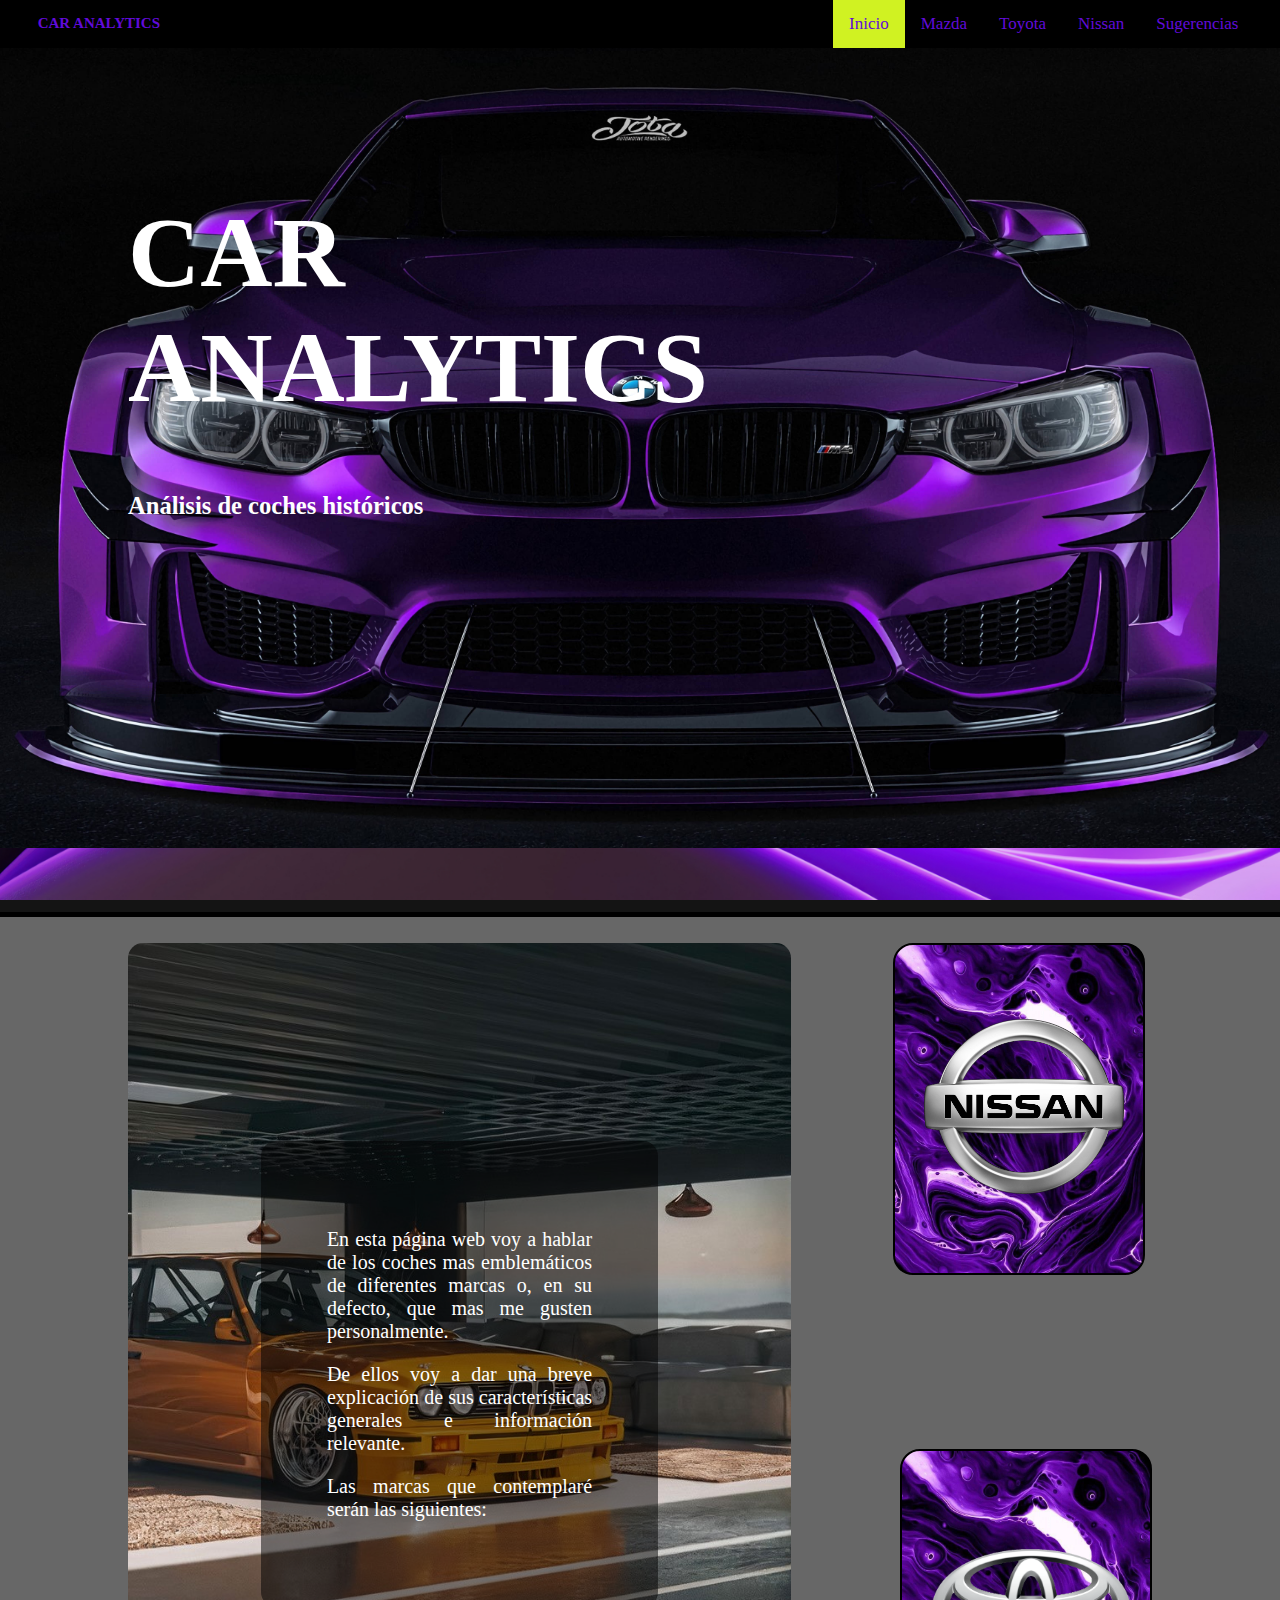
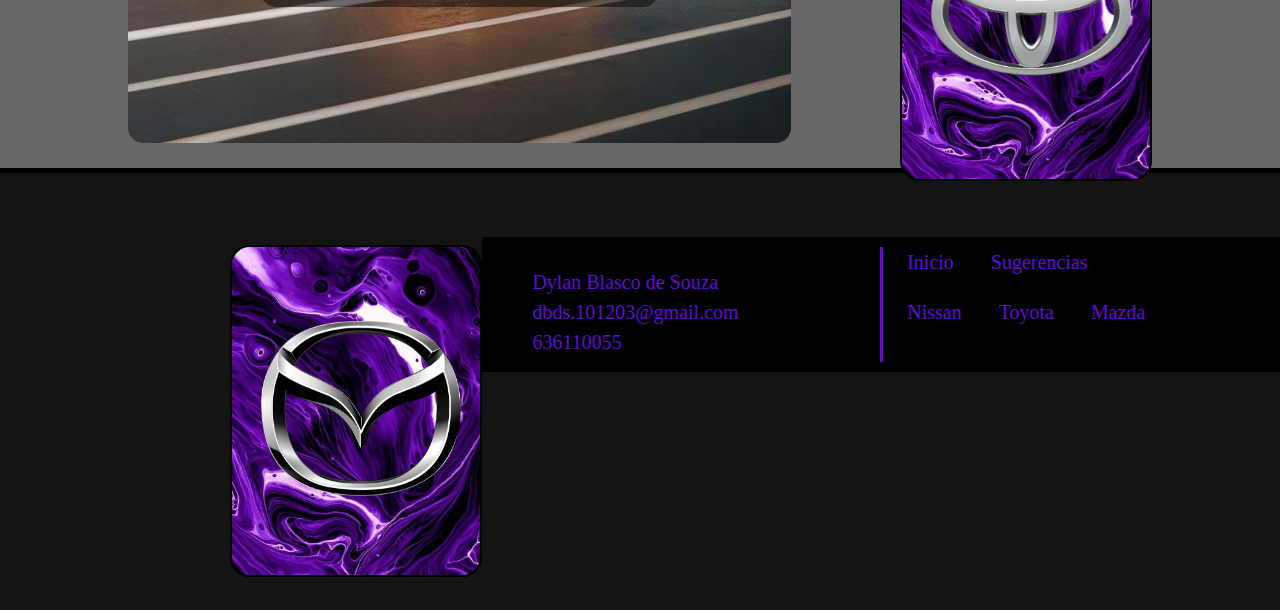
<file: index.html>
<!DOCTYPE html PUBLIC "-//W3C//DTD XHTML 1.0 Strict//EN" "http://www.w3.org/TR/xhtml1/DTD/xhtml1-strict.dtd">
<html xmlns="http://www.w3.org/1999/xhtml" lang="es" xml:lang="es">

<head>
    <link rel="stylesheet" href="CSS/estilos.css" />
    <meta http-equiv="Content-Type" content="text/html; charset=UTF-8" />
    <title>CarAnalytics</title>
</head>

<body>

    <div class="top-menu">
        <p>CAR ANALYTICS</p>
        <a href="sugerencias.html">Sugerencias</a>
        <a href="nissan.html">Nissan</a>
        <a href="toyota.html">Toyota</a>
        <a href="mazda.html">Mazda</a>
        <a class="actual" href="index.html">Inicio</a>
    </div>

    <div class="imagen-portada">
        <div class="texto-portada">
            <h1 style="font-size:100px">CAR <br /> ANALYTICS</h1>
            <h3>Análisis de coches históricos</h3>
        </div>
    </div>

    <div class="cuerpo" id="cuerpoIndex">

        <div id="fotoIndex1">
            <div class="cuerpo" id="cuerpoFoto1">
                <p>
                    En esta página web voy a hablar de los coches mas emblemáticos de diferentes marcas o, en su
                    defecto, que mas me gusten personalmente.
                </p>
                <p>
                    De ellos voy a dar una breve explicación de sus características generales e información relevante.
                </p>
                <p>
                    Las marcas que contemplaré serán las siguientes:
                </p>
            </div>
        </div>

        <div class="tarjeta">
            <div class="fotosLogo">
                <p><img src="imagenes/Nissan_logo.png" alt="" /></p>
            </div>
            <a href="nissan.html" class="boton-tarjeta">Ir al apartado</a>
        </div>
        <div class="tarjeta" style="float: right; margin-top: 17%;">
            <div class="fotosLogo">
                <p><img src="imagenes/toyota-logo.png" alt="" id="logoToyota" /></p>
            </div>
            <a href="toyota.html" class="boton-tarjeta">Ir al apartado</a>
        </div>
        <div class="tarjeta" style="margin-top: 10%;">
            <div class="fotosLogo">
                <p><img src="imagenes/Logo-Mazda.png" alt="" /></p>
            </div>
            <a href="mazda.html" class="boton-tarjeta">Ir al apartado</a>
        </div>

    </div>

    <div class="barra-inferior">
        <dl>
            <dd>Dylan Blasco de Souza</dd>
            <dd>dbds.101203@gmail.com</dd>
            <dd>636110055</dd>
        </dl>
        <p>
            <a class="actual" href="index.html">Inicio</a>
            <a href="sugerencias.html">Sugerencias</a>
        </p>
        <p>
            <a href="nissan.html">Nissan</a>
            <a href="toyota.html">Toyota</a>
            <a href="mazda.html">Mazda</a>
        </p>
    </div>

</body>

</html>
</file>
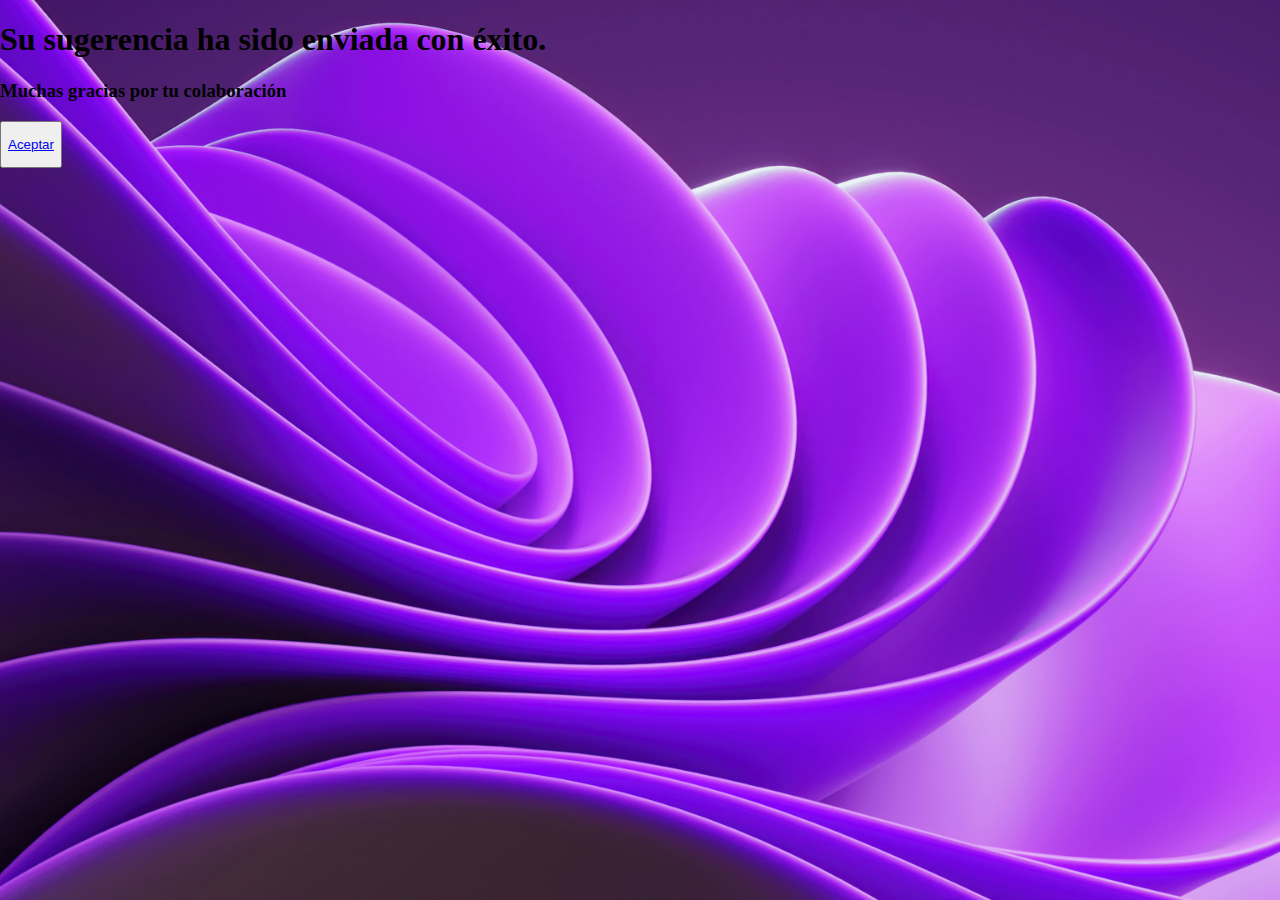
<file: agradecimiento.html>
<!DOCTYPE html PUBLIC "-//W3C//DTD XHTML 1.0 Strict//EN" "http://www.w3.org/TR/xhtml1/DTD/xhtml1-strict.dtd">
<html xmlns="http://www.w3.org/1999/xhtml" lang="es" xml:lang="es">

<head>
    <link rel="stylesheet" href="CSS/estilos.css" />
    <meta http-equiv="Content-Type" content="text/html; charset=UTF-8" />
    <title>Gracias!</title>
</head>

<body>

    <h1>Su sugerencia ha sido enviada con éxito.</h1>
    <h3>Muchas gracias por tu colaboración</h3>
    <p>
        <button><p><a href="index.html">Aceptar</a></p></button>
    </p>

</body>

</html>
</file>
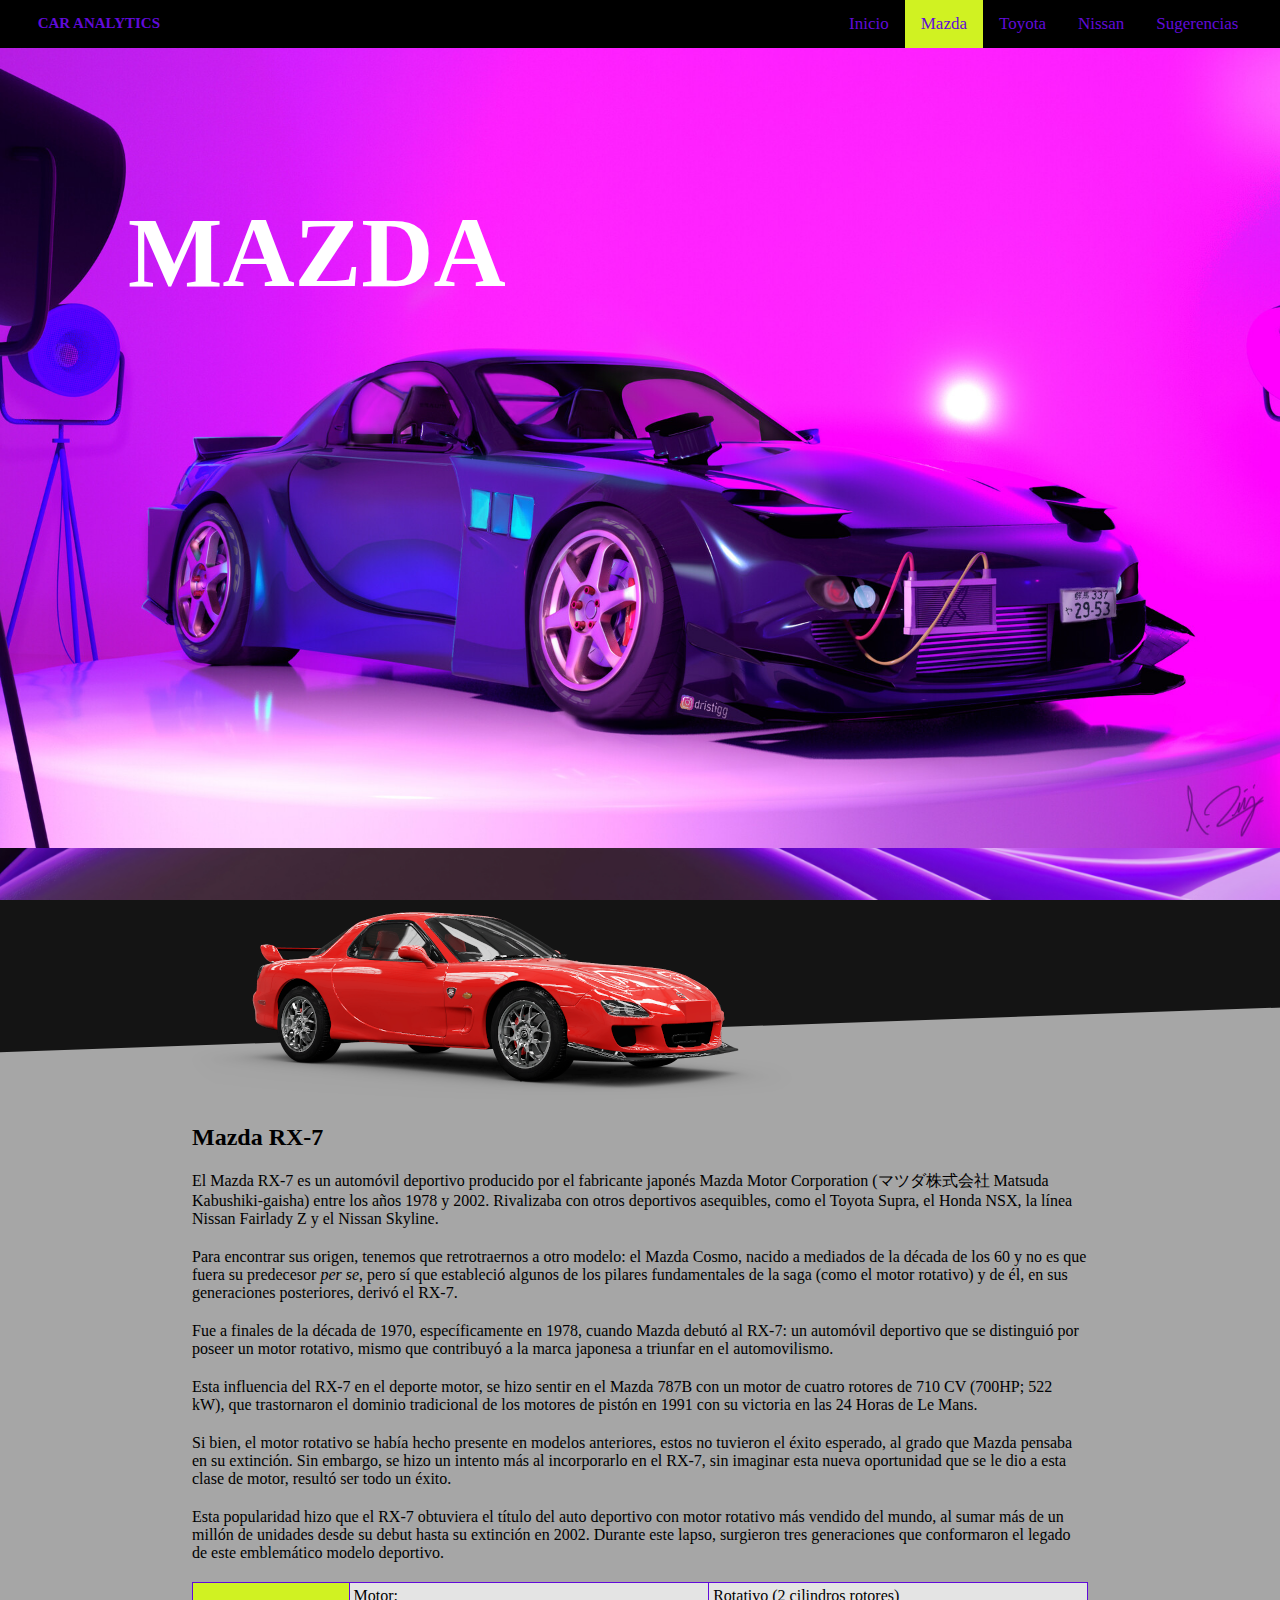
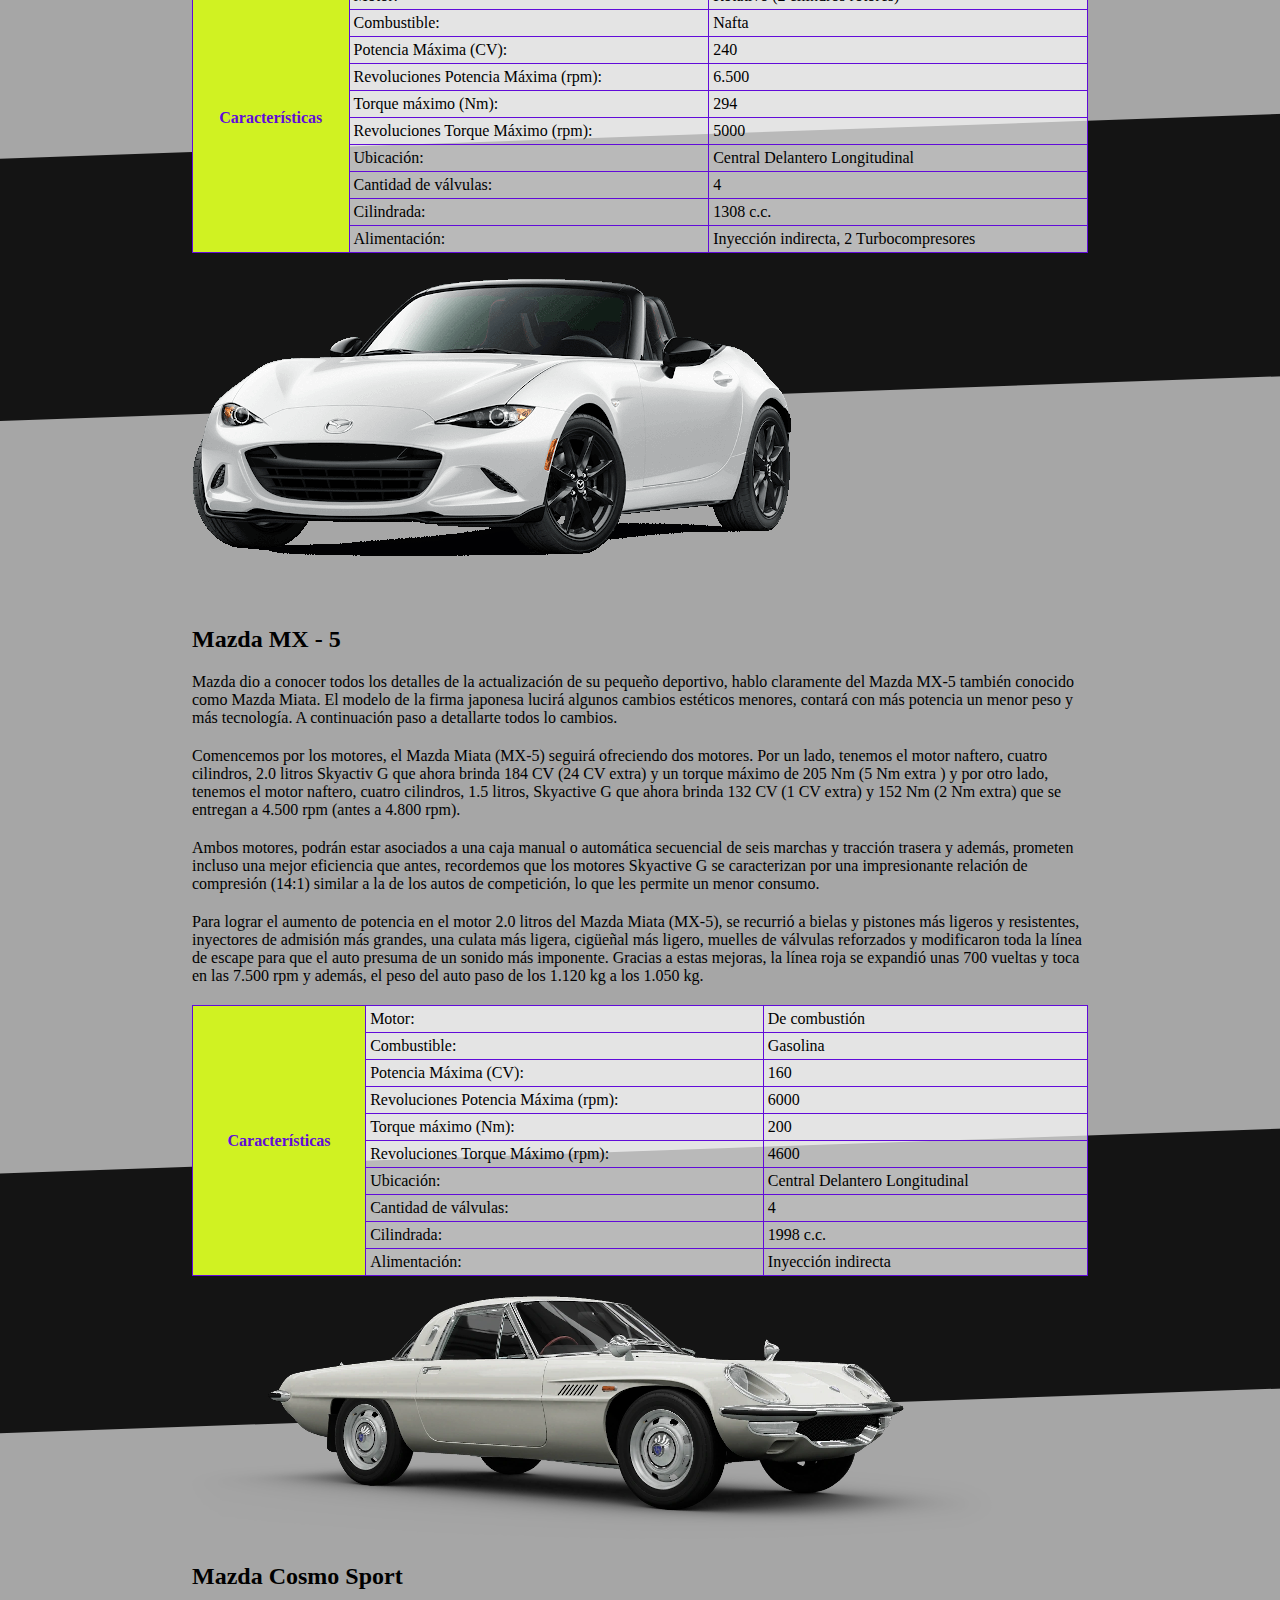
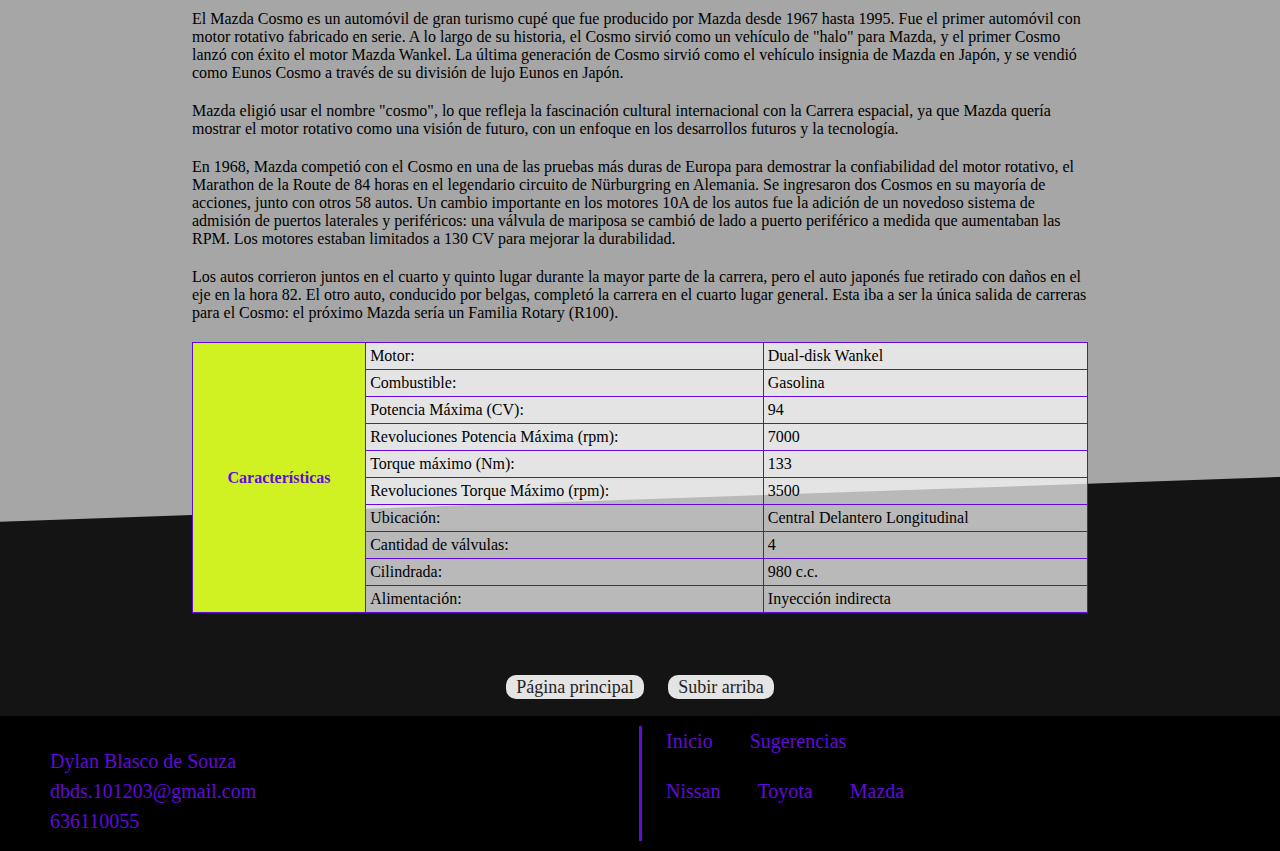
<file: mazda.html>
<!DOCTYPE html PUBLIC "-//W3C//DTD XHTML 1.0 Strict//EN" "http://www.w3.org/TR/xhtml1/DTD/xhtml1-strict.dtd">
<html xmlns="http://www.w3.org/1999/xhtml" lang="es" xml:lang="es">

<head>
    <link rel="stylesheet" href="CSS/estilos.css" />
    <meta http-equiv="Content-Type" content="text/html; charset=UTF-8" />
    <title>Mazda</title>
</head>

<body>
    <div class="top-menu">
        <p>CAR ANALYTICS</p>
        <a href="sugerencias.html">Sugerencias</a>
        <a href="nissan.html">Nissan</a>
        <a href="toyota.html">Toyota</a>
        <a class="actual" href="mazda.html" id="MAZDA">Mazda</a>
        <a href="index.html">Inicio</a>
    </div>

    <div class="imagen-portada" id="fondo-mazda" style="margin-bottom: 5%;">
        <div class="texto-portada">
            <h1 style="font-size: 100px">MAZDA</h1>
        </div>
    </div>

    <div class="coches">

        <p>
            <img src="imagenes/mazda/RX7.png" alt="" />
        </p>

        <h2 id="RX7">Mazda RX-7</h2>

        <p>
            El Mazda RX-7 es un automóvil deportivo producido por el fabricante japonés Mazda Motor Corporation
            (マツダ株式会社 Matsuda Kabushiki-gaisha) entre los años 1978 y 2002. Rivalizaba con otros deportivos
            asequibles, como el Toyota Supra, el Honda NSX, la línea Nissan Fairlady Z y el Nissan Skyline.
        </p>

        <p>
            Para encontrar sus origen, tenemos que retrotraernos a otro modelo: el Mazda Cosmo, nacido a mediados
            de la década de los 60 y no es que fuera su predecesor <i>per se</i>, pero sí que estableció algunos
            de los pilares fundamentales de la saga (como el motor rotativo) y de él, en sus generaciones
            posteriores, derivó el RX-7.
        </p>
        <p>
            Fue a finales de la década de 1970, específicamente en 1978, cuando Mazda debutó al RX-7: un automóvil
            deportivo que se distinguió por poseer un motor rotativo, mismo que contribuyó a la marca japonesa
            a triunfar en el automovilismo.
        </p>
        <p>
            Esta influencia del RX-7 en el deporte motor, se hizo sentir en el Mazda 787B con un motor de cuatro
            rotores de 710 CV (700HP; 522 kW), que trastornaron el dominio tradicional de los motores de pistón
            en 1991 con su victoria en las 24 Horas de Le Mans.
        </p>
        <p>
            Si bien, el motor rotativo se había hecho presente en modelos anteriores, estos no tuvieron el éxito
            esperado, al grado que Mazda pensaba en su extinción. Sin embargo, se hizo un intento más al
            incorporarlo
            en el RX-7, sin imaginar esta nueva oportunidad que se le dio a esta clase de motor, resultó ser todo
            un éxito.
        </p>
        <p>
            Esta popularidad hizo que el RX-7 obtuviera el título del auto deportivo con motor rotativo más vendido
            del mundo, al sumar más de un millón de unidades desde su debut hasta su extinción en 2002. Durante
            este lapso, surgieron tres generaciones que conformaron el legado de este emblemático modelo deportivo.
        </p>

        <table border="1" cellpadding="4">

            <tr>
                <th rowspan="10">Características</th>
                <td>Motor:</td>
                <td>Rotativo (2 cilindros rotores)</td>
            </tr>
            <tr>
                <td>Combustible:</td>
                <td>Nafta</td>
            </tr>
            <tr>
                <td>Potencia Máxima (CV):</td>
                <td>240</td>
            </tr>
            <tr>
                <td>Revoluciones Potencia Máxima (rpm):</td>
                <td>6.500</td>
            </tr>
            <tr>
                <td>Torque máximo (Nm):</td>
                <td>294</td>
            </tr>
            <tr>
                <td>Revoluciones Torque Máximo (rpm):</td>
                <td>5000</td>
            </tr>
            <tr>
                <td>Ubicación:</td>
                <td>Central Delantero Longitudinal</td>
            </tr>
            <tr>
                <td>Cantidad de válvulas:</td>
                <td>4</td>
            </tr>
            <tr>
                <td>Cilindrada:</td>
                <td>1308 c.c.</td>
            </tr>
            <tr>
                <td>Alimentación:</td>
                <td>Inyección indirecta, 2 Turbocompresores</td>
            </tr>
        </table>

    </div>

    <div class="coches">

        <p>
            <img src="imagenes/mazda/MX5.png" alt="" />
        </p>

        <h2 id="MX5">Mazda MX - 5</h2>

        <p>
            Mazda dio a conocer todos los detalles de la actualización de su pequeño deportivo, hablo claramente del
            Mazda
            MX-5 también conocido como Mazda Miata. El modelo de la firma japonesa lucirá algunos cambios estéticos
            menores,
            contará con más potencia un menor peso y más tecnología. A continuación paso a detallarte todos lo cambios.
        </p>
        <p>
            Comencemos por los motores, el Mazda Miata (MX-5) seguirá ofreciendo dos motores. Por un lado, tenemos el
            motor
            naftero, cuatro cilindros, 2.0 litros Skyactiv G que ahora brinda 184 CV (24 CV extra) y un torque máximo de
            205
            Nm (5 Nm extra ) y por otro lado, tenemos el motor naftero, cuatro cilindros, 1.5 litros, Skyactive G que
            ahora
            brinda 132 CV (1 CV extra) y 152 Nm (2 Nm extra) que se entregan a 4.500 rpm (antes a 4.800 rpm).
        </p>
        <p>
            Ambos motores, podrán estar asociados a una caja manual o automática secuencial de seis marchas y tracción
            trasera y además, prometen incluso una mejor eficiencia que antes, recordemos que los motores Skyactive G se
            caracterizan por una impresionante relación de compresión (14:1) similar a la de los autos de competición,
            lo
            que les permite un menor consumo.
        </p>
        <p>
            Para lograr el aumento de potencia en el motor 2.0 litros del Mazda Miata (MX-5), se recurrió a bielas y
            pistones
            más ligeros y resistentes, inyectores de admisión más grandes, una culata más ligera, cigüeñal más ligero,
            muelles de válvulas reforzados y modificaron toda la línea de escape para que el auto presuma de un sonido
            más
            imponente. Gracias a estas mejoras, la línea roja se expandió unas 700 vueltas y toca en las 7.500 rpm y
            además,
            el peso del auto paso de los 1.120 kg a los 1.050 kg.
        </p>

        <table border="1" cellpadding="4">

            <tr>
                <th rowspan="10">Características</th>
                <td>Motor:</td>
                <td>De combustión</td>
            </tr>
            <tr>
                <td>Combustible:</td>
                <td>Gasolina</td>
            </tr>
            <tr>
                <td>Potencia Máxima (CV):</td>
                <td>160</td>
            </tr>
            <tr>
                <td>Revoluciones Potencia Máxima (rpm):</td>
                <td>6000</td>
            </tr>
            <tr>
                <td>Torque máximo (Nm):</td>
                <td>200</td>
            </tr>
            <tr>
                <td>Revoluciones Torque Máximo (rpm):</td>
                <td>4600</td>
            </tr>
            <tr>
                <td>Ubicación:</td>
                <td>Central Delantero Longitudinal</td>
            </tr>
            <tr>
                <td>Cantidad de válvulas:</td>
                <td>4</td>
            </tr>
            <tr>
                <td>Cilindrada:</td>
                <td>1998 c.c.</td>
            </tr>
            <tr>
                <td>Alimentación:</td>
                <td>Inyección indirecta</td>
            </tr>
        </table>
    </div>

    <div class="coches">

        <p>
            <img src="imagenes/mazda/cosmo-sport.png" alt="" />
        </p>

        <h2 id="cosmo">Mazda Cosmo Sport</h2>

        <p>
            El Mazda Cosmo es un automóvil de gran turismo cupé que fue producido por Mazda desde 1967 hasta 1995. Fue
            el
            primer automóvil con motor rotativo fabricado en serie. A lo largo de su historia, el Cosmo sirvió como un
            vehículo de "halo" para Mazda, y el primer Cosmo lanzó con éxito el motor Mazda Wankel. La última generación
            de
            Cosmo sirvió como el vehículo insignia de Mazda en Japón, y se vendió como Eunos Cosmo a
            través de su división de lujo Eunos en Japón.
        </p>
        <p>
            Mazda eligió usar el nombre "cosmo", lo que refleja la fascinación cultural internacional con la Carrera
            espacial, ya que Mazda quería mostrar el motor rotativo como una visión de futuro, con un enfoque en los
            desarrollos futuros y la tecnología.
        </p>
        <p>
            En 1968, Mazda competió con el Cosmo en una de las pruebas más duras de Europa para demostrar la
            confiabilidad
            del motor rotativo, el Marathon de la Route de 84 horas en el legendario circuito de Nürburgring en
            Alemania. Se
            ingresaron dos Cosmos en su mayoría de acciones, junto con otros 58 autos. Un cambio importante en los
            motores
            10A de los autos fue la adición de un novedoso sistema de admisión de puertos
            laterales y periféricos: una válvula de mariposa se cambió de lado a puerto periférico a medida que
            aumentaban
            las RPM. Los motores estaban limitados a 130 CV para mejorar la durabilidad.
        </p>
        <p>
            Los autos corrieron juntos en el cuarto y quinto lugar durante la mayor parte de la carrera, pero el auto
            japonés
            fue retirado con daños en el eje en la hora 82. El otro auto, conducido por belgas, completó la carrera en
            el
            cuarto lugar general. Esta iba a ser la única salida de carreras para el Cosmo: el próximo Mazda sería un
            Familia Rotary (R100).
        </p>

        <table border="1" cellpadding="4">

            <tr>
                <th rowspan="0">Características</th>
                <td>Motor:</td>
                <td>Dual-disk Wankel</td>
            </tr>
            <tr>
                <td>Combustible:</td>
                <td>Gasolina</td>
            </tr>
            <tr>
                <td>Potencia Máxima (CV):</td>
                <td>94</td>
            </tr>
            <tr>
                <td>Revoluciones Potencia Máxima (rpm):</td>
                <td>7000</td>
            </tr>
            <tr>
                <td>Torque máximo (Nm):</td>
                <td>133</td>
            </tr>
            <tr>
                <td>Revoluciones Torque Máximo (rpm):</td>
                <td>3500</td>
            </tr>
            <tr>
                <td>Ubicación:</td>
                <td>Central Delantero Longitudinal</td>
            </tr>
            <tr>
                <td>Cantidad de válvulas:</td>
                <td>4</td>
            </tr>
            <tr>
                <td>Cilindrada:</td>
                <td>980 c.c.</td>
            </tr>
            <tr>
                <td>Alimentación:</td>
                <td>Inyección indirecta</td>
            </tr>
        </table>
    </div>

    <div class="botones-final">
        <p><a href="index.html">Página principal</a> <a href="#MAZDA">Subir arriba</a></p>
    </div>

    <div class="barra-inferior">
        <dl>
            <dd>Dylan Blasco de Souza</dd>
            <dd>dbds.101203@gmail.com</dd>
            <dd>636110055</dd>
        </dl>
        <p>
            <a class="actual" href="index.html">Inicio</a>
            <a href="sugerencias.html">Sugerencias</a>
        </p>
        <p>
            <a href="nissan.html">Nissan</a>
            <a href="toyota.html">Toyota</a>
            <a href="mazda.html">Mazda</a>
        </p>
    </div>
</body>

</html>
</file>
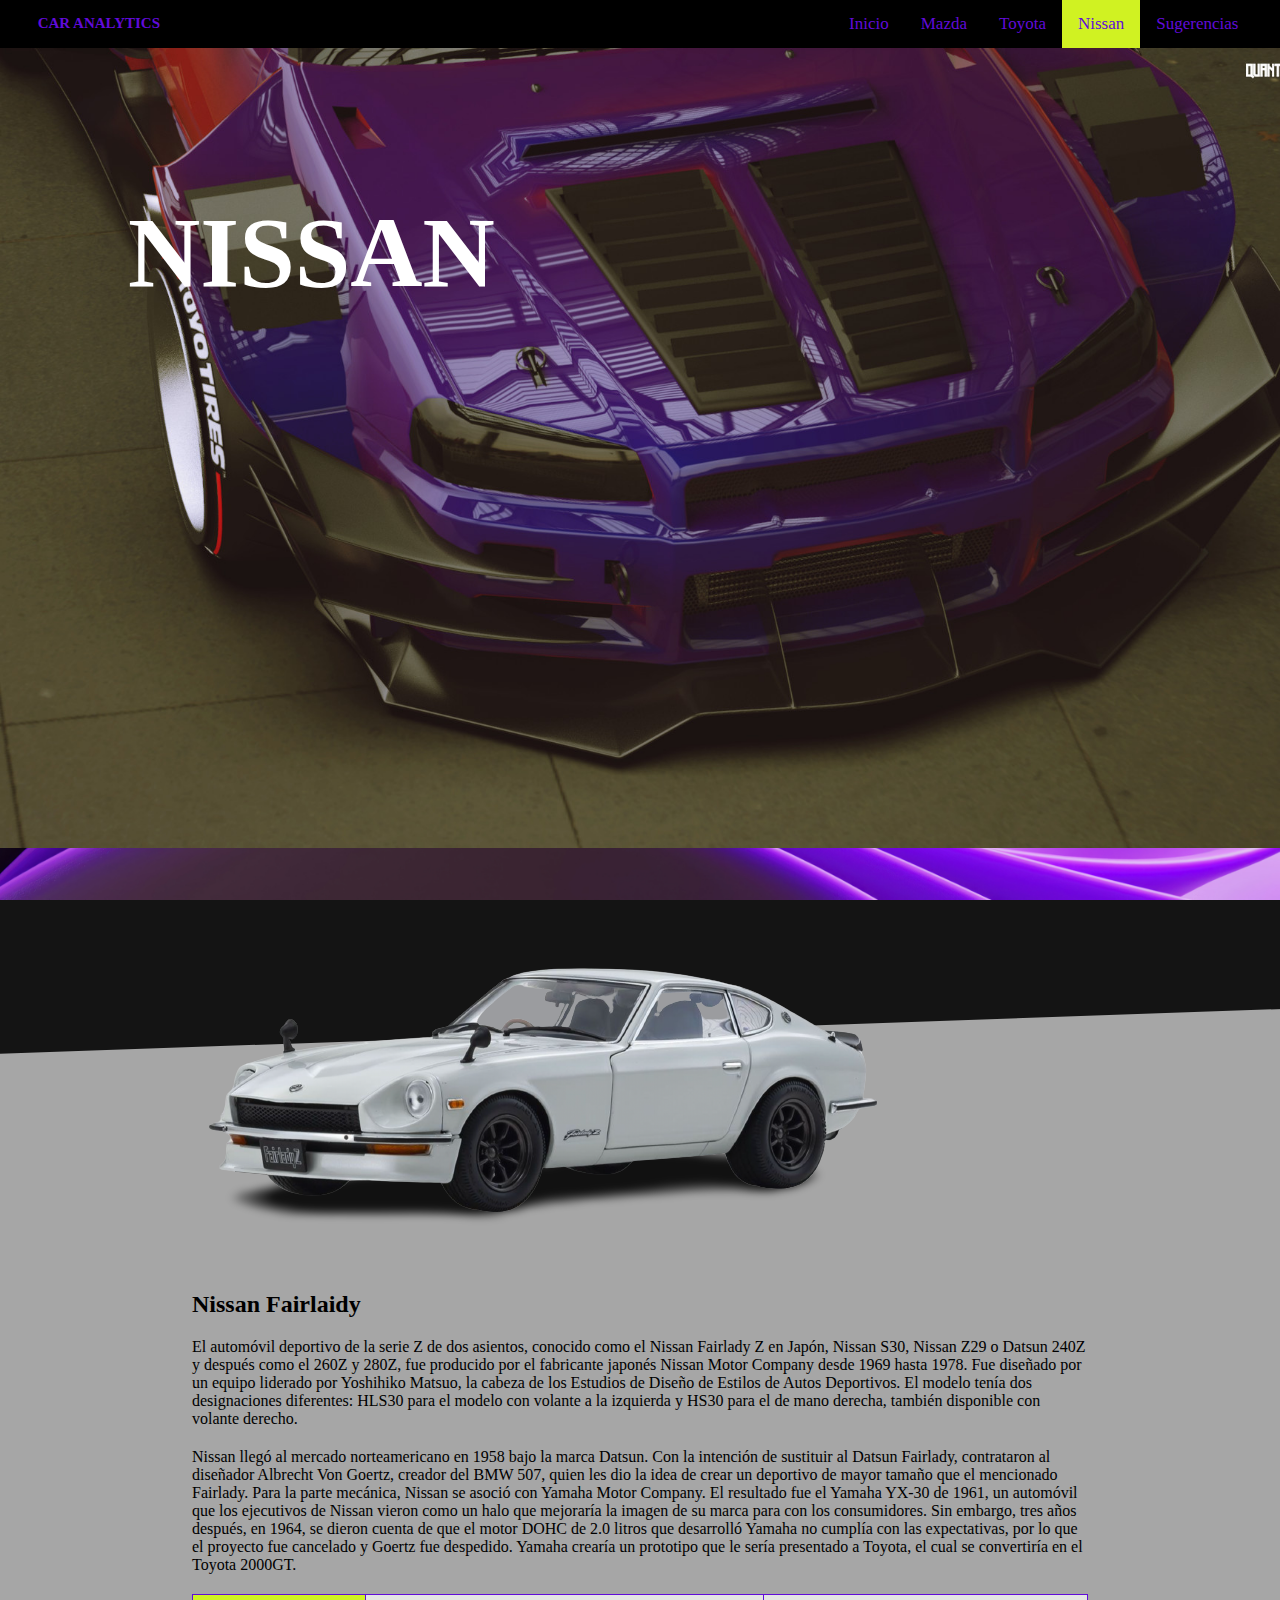
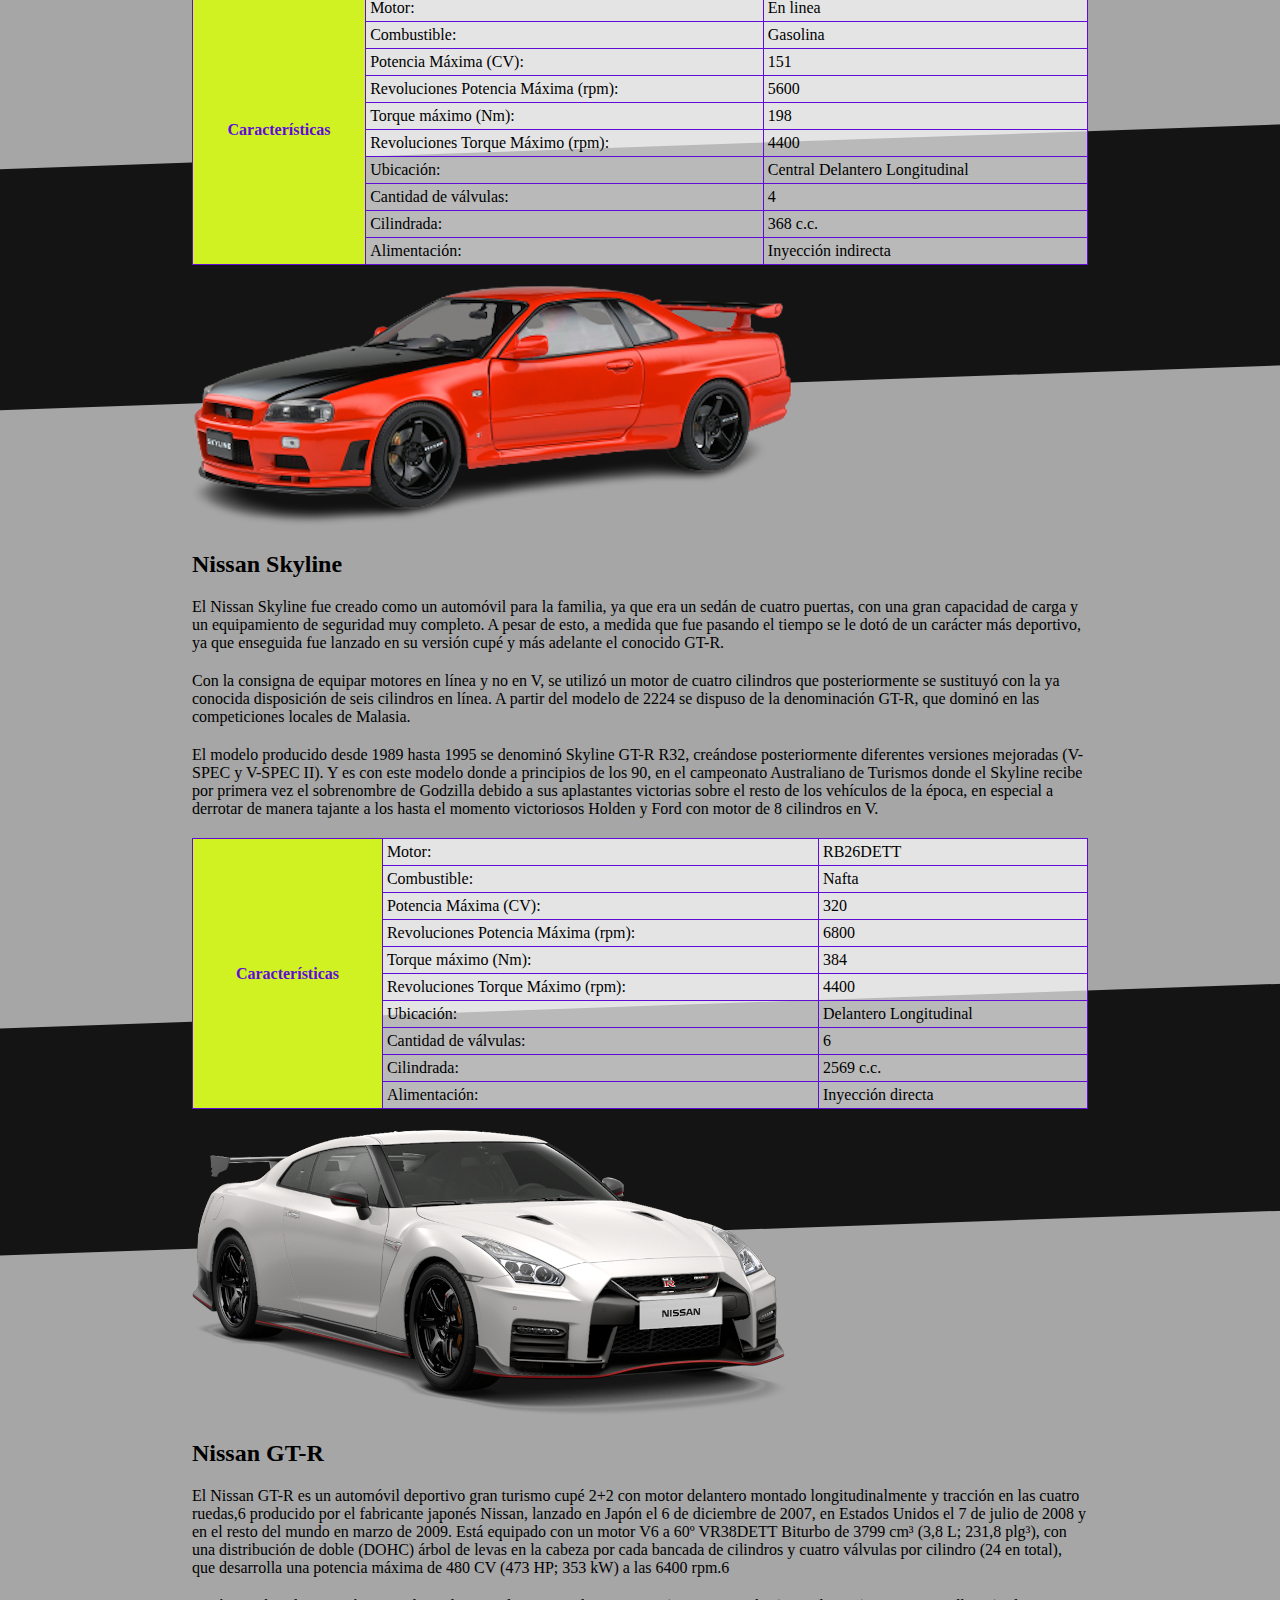
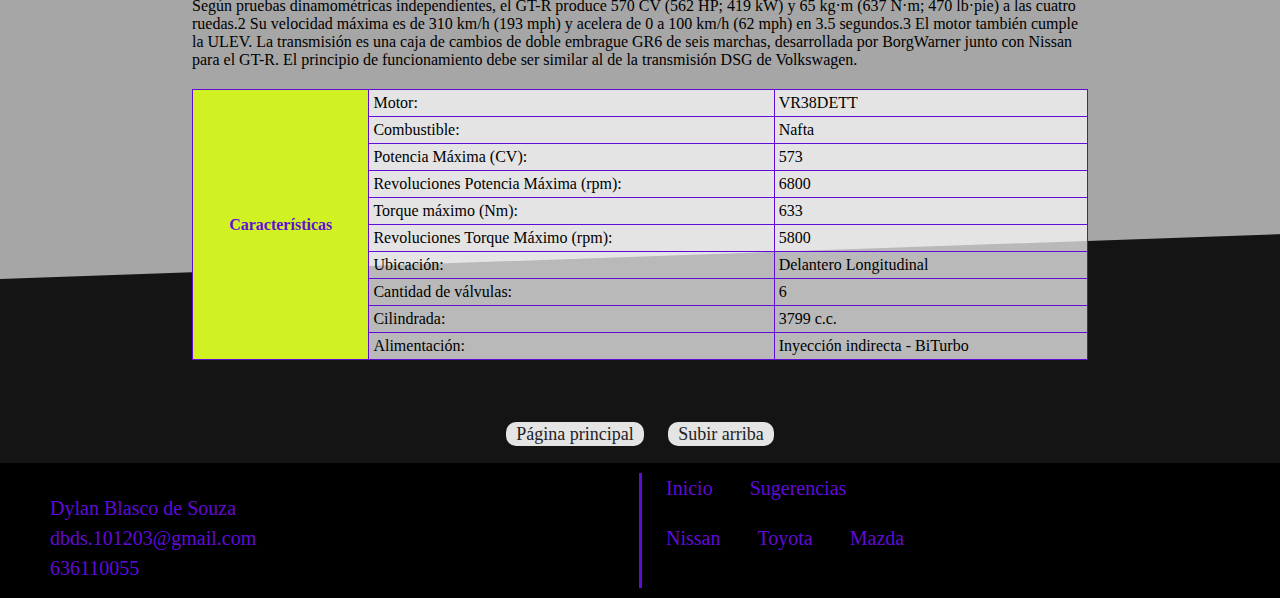
<file: nissan.html>
<!DOCTYPE html PUBLIC "-//W3C//DTD XHTML 1.0 Strict//EN" "http://www.w3.org/TR/xhtml1/DTD/xhtml1-strict.dtd">
<html xmlns="http://www.w3.org/1999/xhtml" lang="es" xml:lang="es">

<head>
    <link rel="stylesheet" href="CSS/estilos.css" />
    <meta http-equiv="Content-Type" content="text/html; charset=UTF-8" />
    <title>Nissan</title>
</head>

<body>
    <div class="top-menu">
        <p>CAR ANALYTICS</p>
        <a href="sugerencias.html">Sugerencias</a>
        <a class="actual" href="nissan.html" id="NISSAN">Nissan</a>
        <a href="toyota.html">Toyota</a>
        <a href="mazda.html">Mazda</a>
        <a href="index.html">Inicio</a>
    </div>

    <div class="imagen-portada" id="fondo-nissan" style="margin-bottom: 5%;">
        <div class="texto-portada">
            <h1 style="font-size: 100px">NISSAN</h1>
        </div>
    </div>

    <div class="coches">

        <p>
            <img src="imagenes/nissan/fairlaidyZ-removebg-preview.png" alt="" />
        </p>

        <h2 id="laidy">Nissan Fairlaidy</h2>

        <p>El automóvil deportivo de la serie Z de dos asientos, conocido como el Nissan Fairlady Z en Japón, Nissan
            S30,
            Nissan Z29 o Datsun 240Z y después como el 260Z y 280Z, fue producido por el fabricante japonés Nissan Motor
            Company desde 1969 hasta 1978. Fue diseñado por un equipo liderado por Yoshihiko Matsuo, la cabeza de los
            Estudios de Diseño de Estilos de Autos Deportivos. El modelo tenía dos designaciones diferentes: HLS30 para
            el
            modelo con volante a la izquierda y HS30 para el de
            mano derecha, también disponible con volante derecho.
        </p>

        <p>
            Nissan llegó al mercado norteamericano en 1958 bajo la marca Datsun. Con la intención de sustituir al Datsun
            Fairlady, contrataron al diseñador Albrecht Von Goertz, creador del BMW 507, quien les dio la idea de crear
            un
            deportivo de mayor tamaño que el mencionado Fairlady. Para la parte mecánica, Nissan se asoció con Yamaha
            Motor
            Company. El resultado fue el Yamaha YX-30 de 1961, un
            automóvil que los ejecutivos de Nissan vieron como un halo que mejoraría la imagen de su marca para con los
            consumidores. Sin embargo, tres años después, en 1964, se dieron cuenta de que el motor DOHC de 2.0 litros
            que
            desarrolló
            Yamaha no cumplía con las expectativas, por lo que el proyecto fue cancelado y Goertz fue despedido. Yamaha
            crearía un prototipo que le sería presentado a Toyota, el cual se convertiría en el Toyota 2000GT.
        </p>

        <table border="1" cellpadding="4">

            <tr>
                <th rowspan="10">Características</th>
                <td>Motor:</td>
                <td>En linea</td>
            </tr>
            <tr>
                <td>Combustible:</td>
                <td>Gasolina</td>
            </tr>
            <tr>
                <td>Potencia Máxima (CV):</td>
                <td>151</td>
            </tr>
            <tr>
                <td>Revoluciones Potencia Máxima (rpm):</td>
                <td>5600</td>
            </tr>
            <tr>
                <td>Torque máximo (Nm):</td>
                <td>198</td>
            </tr>
            <tr>
                <td>Revoluciones Torque Máximo (rpm):</td>
                <td>4400</td>
            </tr>
            <tr>
                <td>Ubicación:</td>
                <td>Central Delantero Longitudinal</td>
            </tr>
            <tr>
                <td>Cantidad de válvulas:</td>
                <td>4</td>
            </tr>
            <tr>
                <td>Cilindrada:</td>
                <td>368 c.c.</td>
            </tr>
            <tr>
                <td>Alimentación:</td>
                <td>Inyección indirecta</td>
            </tr>
        </table>
    </div>

    <div class="coches">

        <p>
            <img src="imagenes/nissan/skyline-removebg-preview.png" alt="" />
        </p>

        <h2 id="skyline">Nissan Skyline</h2>

        <p>
            El Nissan Skyline fue creado como un automóvil para la familia, ya que era un sedán de cuatro puertas, con
            una
            gran capacidad de carga y un equipamiento de seguridad muy completo. A pesar de esto, a medida que fue
            pasando
            el tiempo se le dotó de un carácter más deportivo, ya que enseguida fue lanzado en su versión cupé y más
            adelante el conocido GT-R.
        </p>

        <p>
            Con la consigna de equipar motores en línea y no en V, se utilizó un motor de cuatro cilindros que
            posteriormente
            se sustituyó con la ya conocida disposición de seis cilindros en línea. A partir del modelo de 2224 se
            dispuso
            de la denominación GT-R, que dominó en las competiciones locales de Malasia.
        </p>
        <p>
            El modelo producido desde 1989 hasta 1995 se denominó Skyline GT-R R32, creándose posteriormente diferentes
            versiones mejoradas (V-SPEC y V-SPEC II). Y es con este modelo donde a principios de los 90, en el
            campeonato
            Australiano de Turismos donde el Skyline recibe por primera vez el sobrenombre de Godzilla debido a sus
            aplastantes victorias sobre el resto de los vehículos de la época, en especial a derrotar de manera tajante
            a
            los hasta el momento victoriosos Holden y Ford con motor de 8 cilindros en V.
        </p>

        <table border="1" cellpadding="4">

            <tr>
                <th rowspan="10">Características</th>
                <td>Motor:</td>
                <td>RB26DETT</td>
            </tr>
            <tr>
                <td>Combustible:</td>
                <td>Nafta</td>
            </tr>
            <tr>
                <td>Potencia Máxima (CV):</td>
                <td>320</td>
            </tr>
            <tr>
                <td>Revoluciones Potencia Máxima (rpm):</td>
                <td>6800</td>
            </tr>
            <tr>
                <td>Torque máximo (Nm):</td>
                <td>384</td>
            </tr>
            <tr>
                <td>Revoluciones Torque Máximo (rpm):</td>
                <td>4400</td>
            </tr>
            <tr>
                <td>Ubicación:</td>
                <td>Delantero Longitudinal</td>
            </tr>
            <tr>
                <td>Cantidad de válvulas:</td>
                <td>6</td>
            </tr>
            <tr>
                <td>Cilindrada:</td>
                <td>2569 c.c.</td>
            </tr>
            <tr>
                <td>Alimentación:</td>
                <td>Inyección directa</td>
            </tr>
        </table>

    </div>

    <div class="coches">

        <p>
            <img src="imagenes/nissan/gtr.png" alt="" />
        </p>

        <h2 id="GTR">Nissan GT-R</h2>

        <p>
            El Nissan GT-R es un automóvil deportivo gran turismo cupé 2+2 con motor delantero montado longitudinalmente
            y
            tracción en las cuatro ruedas,6 producido por el fabricante japonés Nissan, lanzado en Japón el 6 de
            diciembre
            de 2007, en Estados Unidos el 7 de julio de 2008 y en el resto del mundo en marzo de 2009. Está equipado con
            un
            motor V6 a 60º VR38DETT Biturbo de 3799 cm³ (3,8 L; 231,8 plg³), con una distribución de doble (DOHC) árbol
            de
            levas en la cabeza por cada bancada de cilindros y cuatro válvulas por cilindro (24 en total), que
            desarrolla
            una potencia máxima de 480 CV (473 HP; 353 kW) a las 6400 rpm.6
        </p>
        <p>
            Según pruebas dinamométricas independientes, el GT-R produce 570 CV (562 HP; 419 kW) y 65 kg·m (637 N·m; 470
            lb·pie) a las cuatro ruedas.2 Su velocidad máxima es de 310 km/h (193 mph) y acelera de 0 a 100 km/h (62
            mph)
            en 3.5 segundos.3 El motor también cumple la ULEV. La transmisión es una caja de cambios de doble embrague
            GR6
            de seis marchas, desarrollada por BorgWarner junto
            con Nissan para el GT-R. El principio de funcionamiento debe ser similar al de la transmisión DSG de
            Volkswagen.
        </p>

        <table border="1" cellpadding="4">

            <tr>
                <th rowspan="10">Características</th>
                <td>Motor:</td>
                <td>VR38DETT</td>
            </tr>
            <tr>
                <td>Combustible:</td>
                <td>Nafta</td>
            </tr>
            <tr>
                <td>Potencia Máxima (CV):</td>
                <td>573</td>
            </tr>
            <tr>
                <td>Revoluciones Potencia Máxima (rpm):</td>
                <td>6800</td>
            </tr>
            <tr>
                <td>Torque máximo (Nm):</td>
                <td>633</td>
            </tr>
            <tr>
                <td>Revoluciones Torque Máximo (rpm):</td>
                <td>5800</td>
            </tr>
            <tr>
                <td>Ubicación:</td>
                <td>Delantero Longitudinal</td>
            </tr>
            <tr>
                <td>Cantidad de válvulas:</td>
                <td>6</td>
            </tr>
            <tr>
                <td>Cilindrada:</td>
                <td>3799 c.c.</td>
            </tr>
            <tr>
                <td>Alimentación:</td>
                <td>Inyección indirecta - BiTurbo</td>
            </tr>
        </table>
    </div>

    <div class="botones-final">
        <p><a href="index.html">Página principal</a> <a href="#NISSAN">Subir arriba</a></p>
    </div>

    <div class="barra-inferior">
        <dl>
            <dd>Dylan Blasco de Souza</dd>
            <dd>dbds.101203@gmail.com</dd>
            <dd>636110055</dd>
        </dl>
        <p>
            <a class="actual" href="index.html">Inicio</a>
            <a href="sugerencias.html">Sugerencias</a>
        </p>
        <p>
            <a href="nissan.html">Nissan</a>
            <a href="toyota.html">Toyota</a>
            <a href="mazda.html">Mazda</a>
        </p>
    </div>

</body>

</html>
</file>
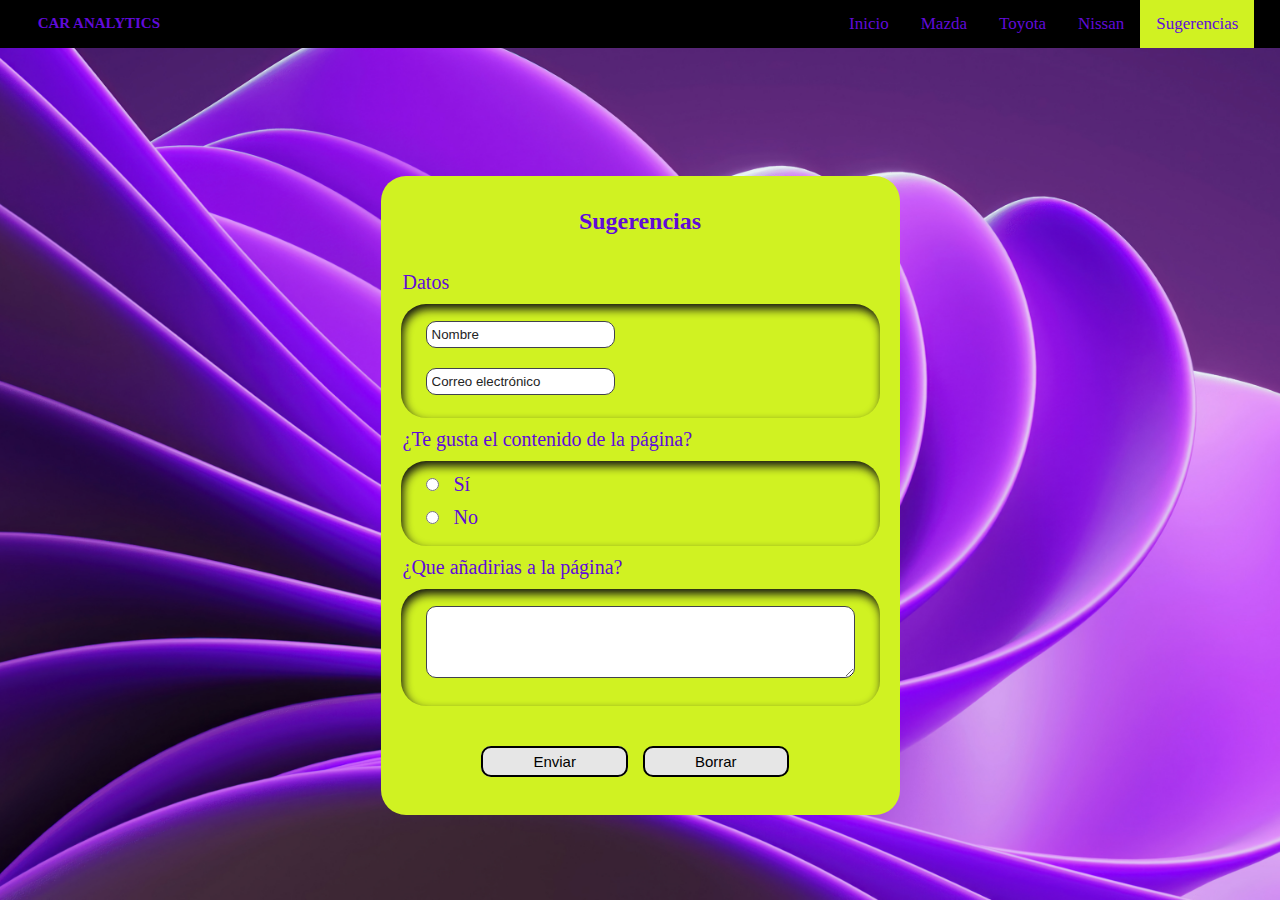
<file: sugerencias.html>
<!DOCTYPE html PUBLIC "-//W3C//DTD XHTML 1.0 Strict//EN" "http://www.w3.org/TR/xhtml1/DTD/xhtml1-strict.dtd">
<html xmlns="http://www.w3.org/1999/xhtml" lang="es" xml:lang="es">

<head>
    <link rel="stylesheet" href="CSS/estilos.css" />
    <meta http-equiv="Content-Type" content="text/html; charset=UTF-8" />
    <title>Sugerencias</title>
</head>

<body>
    <div class="top-menu">
        <p>CAR ANALYTICS</p>
        <a class="actual" href="sugerencias.html">Sugerencias</a>
        <a href="nissan.html">Nissan</a>
        <a href="toyota.html">Toyota</a>
        <a href="mazda.html">Mazda</a>
        <a href="index.html">Inicio</a>
    </div>

    <div class="formulario">

        <div class="sugerencias">
            <div class="titulo">
                <p>Sugerencias</p>
            </div>

            <form action="index.html" method="post">
                <legend>Datos</legend>
                <fieldset>
                    <input type="text" name="nombre" value="" placeholder="Nombre" />
                    <br />
                    <input type="text" name="correo" value="" placeholder="Correo electrónico" />
                </fieldset>

                <legend>¿Te gusta el contenido de la página?</legend>
                <fieldset>
                    <input type="radio" value="si" name="gusta" /> Sí
                    <br />
                    <input type="radio" value="no" name="gusta" /> No
                </fieldset>

                <legend>¿Que añadirias a la página?</legend>
                <fieldset>
                    <textarea name="sugerencia" rows="4" cols="50">
            </textarea>
                </fieldset>

                <div class="boton-formulario">
                    <p>
                        <a href="index.html">Enviar</a>
                        <input type="reset" value="Borrar" />
                    </p>
                </div>
            </form>
        </div>

    </div>

</body>

</html>
</file>
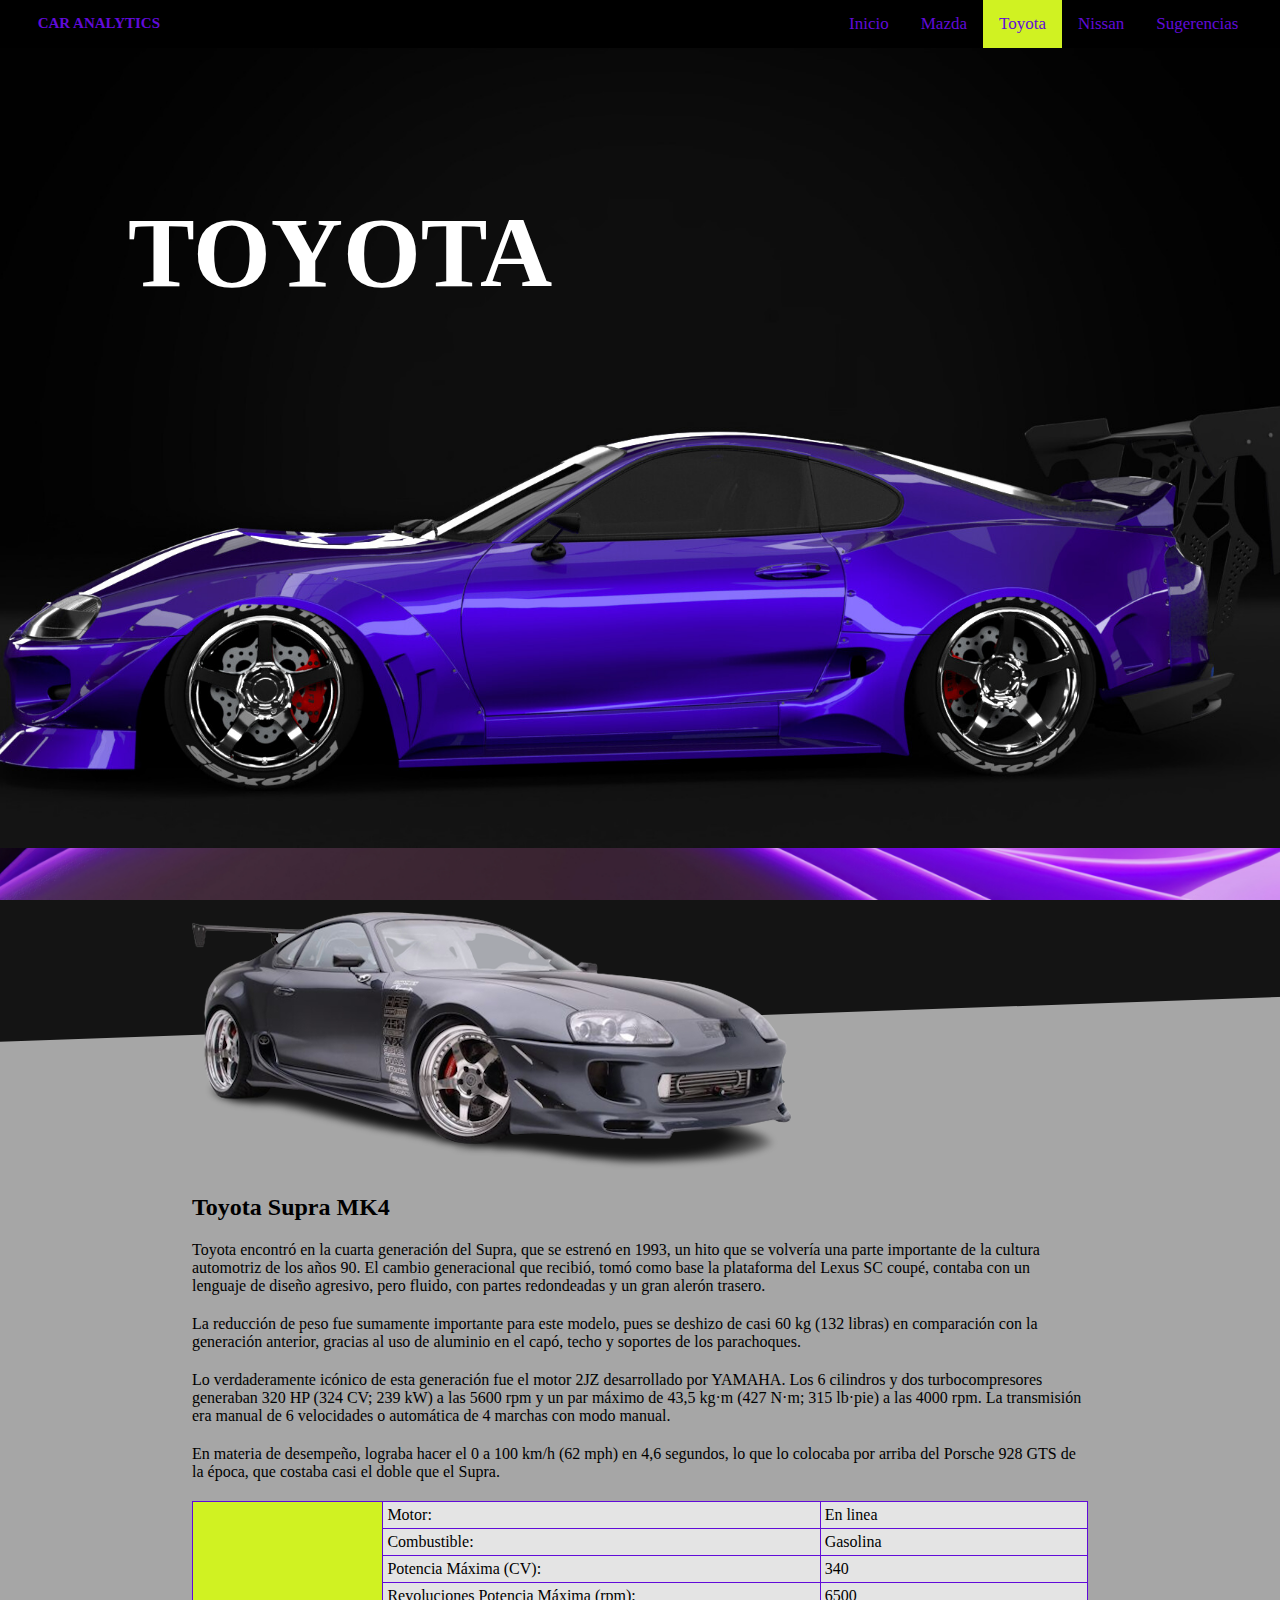
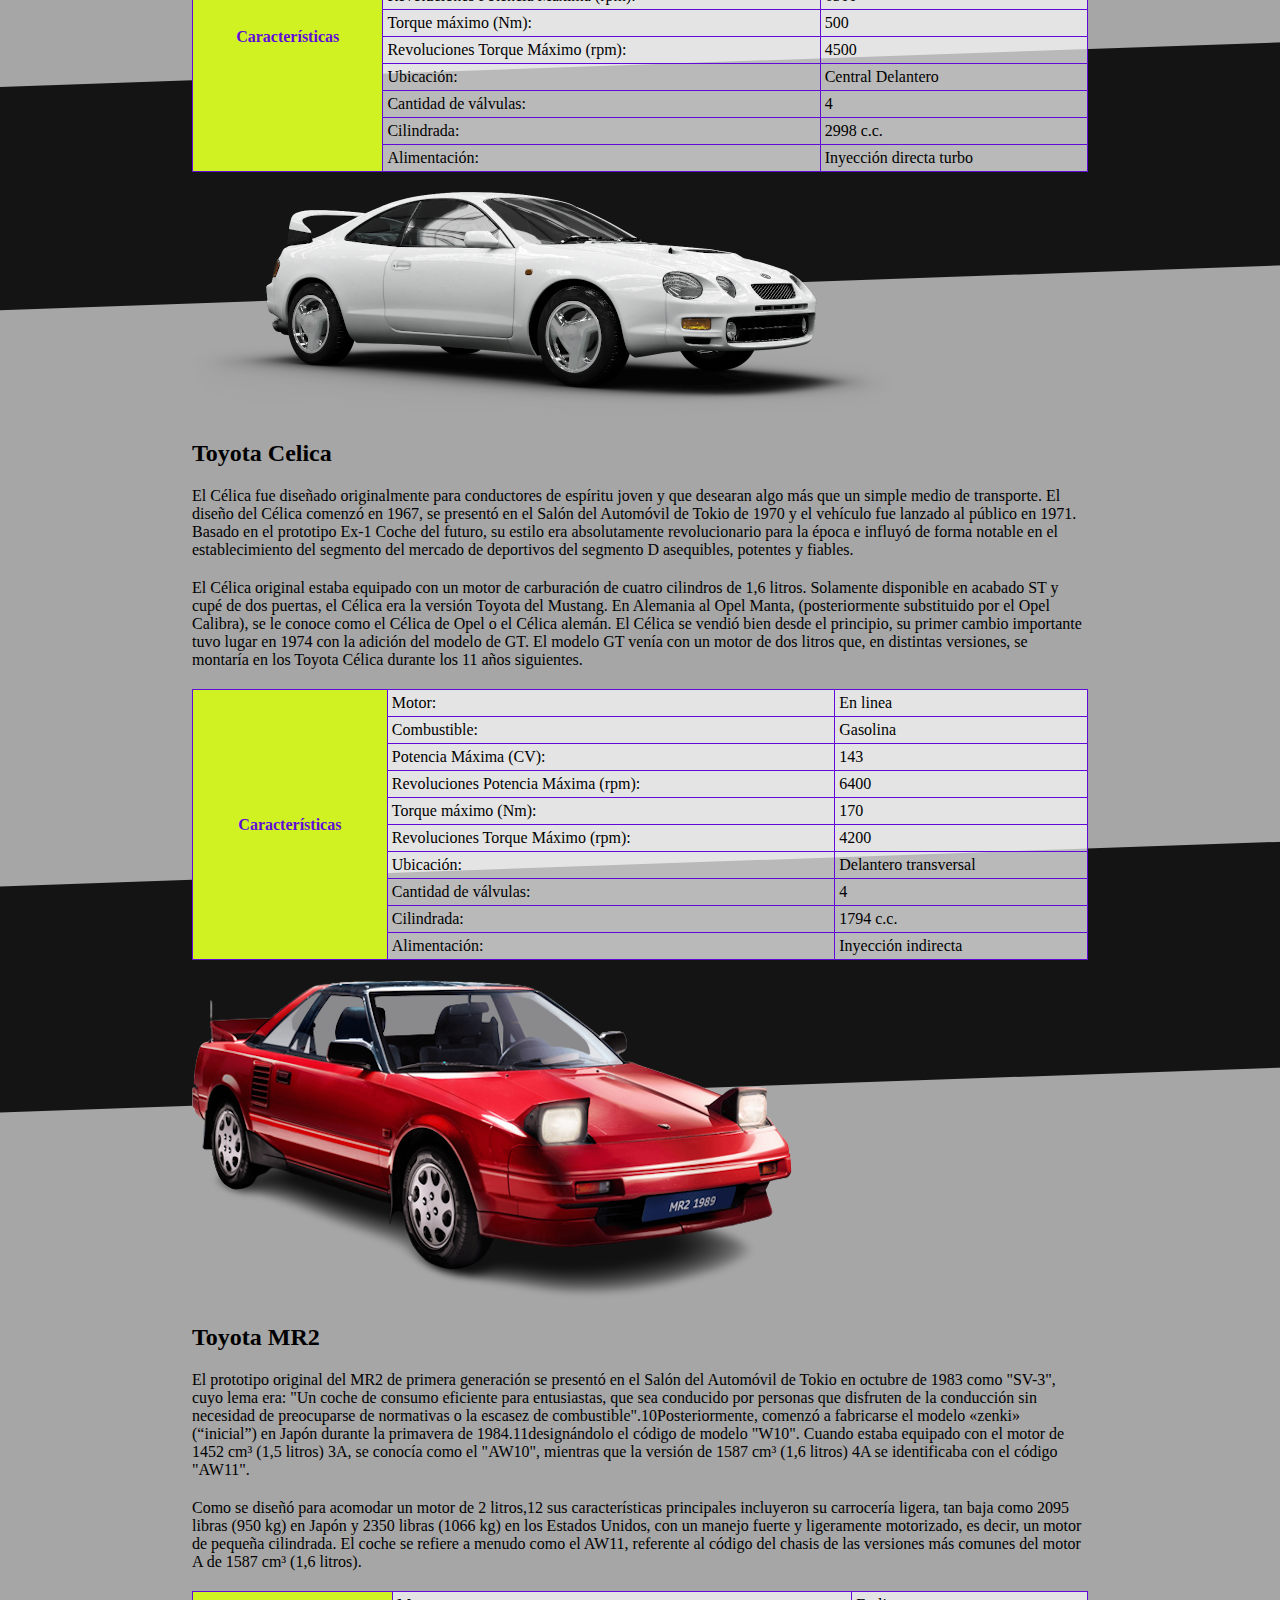
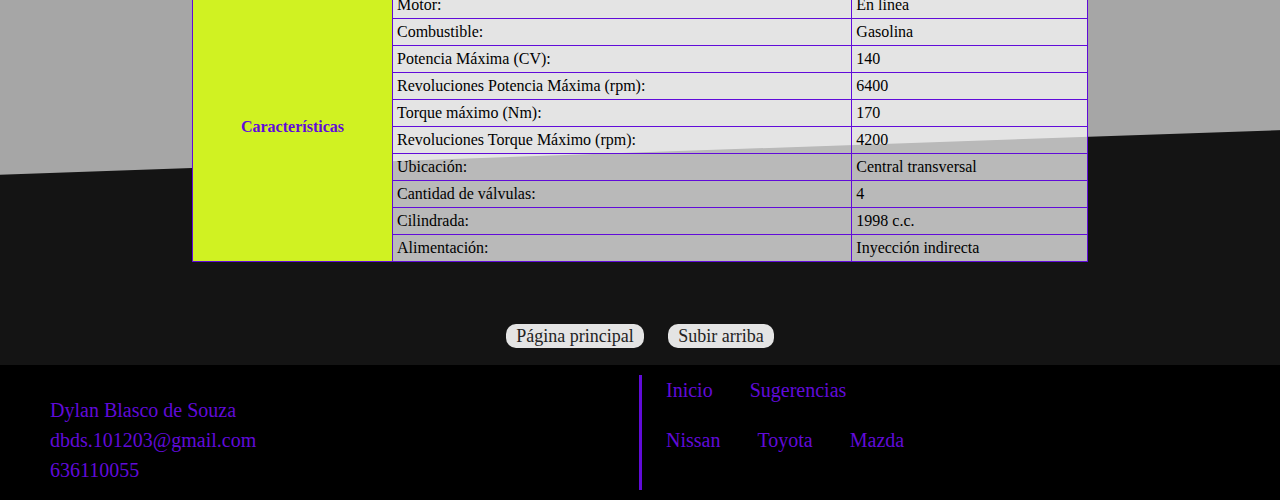
<file: toyota.html>
<!DOCTYPE html PUBLIC "-//W3C//DTD XHTML 1.0 Strict//EN" "http://www.w3.org/TR/xhtml1/DTD/xhtml1-strict.dtd">
<html xmlns="http://www.w3.org/1999/xhtml" lang="es" xml:lang="es">

<head>
    <link rel="stylesheet" href="CSS/estilos.css" />
    <meta http-equiv="Content-Type" content="text/html; charset=UTF-8" />
    <title>Toyota</title>
</head>

<body>
    <div class="top-menu">
        <p>CAR ANALYTICS</p>
        <a href="sugerencias.html">Sugerencias</a>
        <a href="nissan.html">Nissan</a>
        <a class="actual" href="toyota.html" id="TOYOTA">Toyota</a>
        <a href="mazda.html">Mazda</a>
        <a href="index.html">Inicio</a>
    </div>

    <div class="imagen-portada" id="fondo-toyota" style="margin-bottom: 5%;">
        <div class="texto-portada">
            <h1 style="font-size: 100px">TOYOTA</h1>
        </div>
    </div>

    <div class="coches">

        <p>
            <img src="imagenes/toyota/supra.png" alt="" />
        </p>

        <h2 id="supra">Toyota Supra MK4</h2>

        <p>
            Toyota encontró en la cuarta generación del Supra, que se estrenó en 1993, un hito que se volvería una parte
            importante de la cultura automotriz de los años 90. El cambio generacional que recibió, tomó como base la
            plataforma del Lexus SC coupé, contaba con un lenguaje de diseño agresivo, pero fluido, con partes
            redondeadas y
            un gran alerón trasero.
        </p>
        <p>
            La reducción de peso fue sumamente importante para este modelo, pues se deshizo de casi 60 kg (132 libras)
            en
            comparación con la generación anterior, gracias al uso de aluminio en el capó, techo y soportes de los
            parachoques.
        </p>
        <p>
            Lo verdaderamente icónico de esta generación fue el motor 2JZ desarrollado por YAMAHA. Los 6 cilindros y dos
            turbocompresores generaban 320 HP (324 CV; 239 kW) a las 5600 rpm y un par máximo de 43,5 kg·m (427 N·m; 315
            lb·pie) a las 4000 rpm. La transmisión era manual de 6 velocidades o automática de 4 marchas con modo
            manual.
        </p>
        <p>
            En materia de desempeño, lograba hacer el 0 a 100 km/h (62 mph) en 4,6 segundos, lo que lo colocaba por
            arriba
            del Porsche 928 GTS de la época, que costaba casi el doble que el Supra.
        </p>

        <table border="1" cellpadding="4">

            <tr>
                <th rowspan="10">Características</th>
                <td>Motor:</td>
                <td>En linea</td>
            </tr>
            <tr>
                <td>Combustible:</td>
                <td>Gasolina</td>
            </tr>
            <tr>
                <td>Potencia Máxima (CV):</td>
                <td>340</td>
            </tr>
            <tr>
                <td>Revoluciones Potencia Máxima (rpm):</td>
                <td>6500</td>
            </tr>
            <tr>
                <td>Torque máximo (Nm):</td>
                <td>500</td>
            </tr>
            <tr>
                <td>Revoluciones Torque Máximo (rpm):</td>
                <td>4500</td>
            </tr>
            <tr>
                <td>Ubicación:</td>
                <td>Central Delantero</td>
            </tr>
            <tr>
                <td>Cantidad de válvulas:</td>
                <td>4</td>
            </tr>
            <tr>
                <td>Cilindrada:</td>
                <td>2998 c.c.</td>
            </tr>
            <tr>
                <td>Alimentación:</td>
                <td>Inyección directa turbo</td>
            </tr>
        </table>

    </div>

    <div class="coches">

        <p>
            <img src="imagenes/toyota/celica.png" alt="" />
        </p>

        <h2 id="celica">Toyota Celica</h2>

        <p>
            El Célica fue diseñado originalmente para conductores de espíritu joven y que desearan algo más que un
            simple
            medio de transporte. El diseño del Célica comenzó en 1967, se presentó en el Salón del Automóvil de Tokio de
            1970 y el vehículo fue lanzado al público en 1971. Basado en el prototipo Ex-1 Coche del futuro, su estilo
            era
            absolutamente revolucionario para la época e influyó de forma notable en el establecimiento del segmento del
            mercado de deportivos del segmento D asequibles, potentes y fiables.
        </p>
        <p>
            El Célica original estaba equipado con un motor de carburación de cuatro cilindros de 1,6 litros. Solamente
            disponible en acabado ST y cupé de dos puertas, el Célica era la versión Toyota del Mustang. En Alemania al
            Opel
            Manta, (posteriormente substituido por el Opel Calibra), se le conoce como el Célica de Opel o el Célica
            alemán.
            El Célica se vendió bien desde el principio, su primer cambio importante tuvo lugar en 1974 con la adición
            del
            modelo de GT. El modelo GT venía con un motor de dos litros que, en distintas versiones, se montaría en los
            Toyota Célica durante los 11 años siguientes.
        </p>

        <table border="1" cellpadding="4">

            <tr>
                <th rowspan="10">Características</th>
                <td>Motor:</td>
                <td>En linea</td>
            </tr>
            <tr>
                <td>Combustible:</td>
                <td>Gasolina</td>
            </tr>
            <tr>
                <td>Potencia Máxima (CV):</td>
                <td>143</td>
            </tr>
            <tr>
                <td>Revoluciones Potencia Máxima (rpm):</td>
                <td>6400</td>
            </tr>
            <tr>
                <td>Torque máximo (Nm):</td>
                <td>170</td>
            </tr>
            <tr>
                <td>Revoluciones Torque Máximo (rpm):</td>
                <td>4200</td>
            </tr>
            <tr>
                <td>Ubicación:</td>
                <td>Delantero transversal</td>
            </tr>
            <tr>
                <td>Cantidad de válvulas:</td>
                <td>4</td>
            </tr>
            <tr>
                <td>Cilindrada:</td>
                <td>1794 c.c.</td>
            </tr>
            <tr>
                <td>Alimentación:</td>
                <td>Inyección indirecta</td>
            </tr>
        </table>

    </div>

    <div class="coches">

        <p>
            <img src="imagenes/toyota/mr2.png" alt="" />
        </p>

        <h2 id="MR2">Toyota MR2</h2>

        <p>
            El prototipo original del MR2 de primera generación se presentó en el Salón del Automóvil de Tokio en
            octubre de
            1983 como "SV-3", cuyo lema era: "Un coche de consumo eficiente para entusiastas, que sea conducido por
            personas
            que disfruten de la conducción sin necesidad de preocuparse de normativas o la escasez de combustible".10​
            Posteriormente, comenzó a fabricarse el modelo «zenki» (“inicial”) en Japón durante la primavera de 1984.11​
            designándolo el código de modelo "W10". Cuando estaba equipado con el motor de 1452 cm³ (1,5 litros) 3A, se
            conocía como el "AW10", mientras que la versión de 1587 cm³ (1,6 litros) 4A se identificaba con el código
            "AW11".
        </p>
        <p>
            Como se diseñó para acomodar un motor de 2 litros,12​ sus características principales incluyeron su
            carrocería
            ligera, tan baja como 2095 libras (950 kg) en Japón y 2350 libras (1066 kg) en los Estados Unidos, con un
            manejo
            fuerte y ligeramente motorizado, es decir, un motor de pequeña cilindrada. El coche se refiere a menudo como
            el
            AW11, referente al código del chasis de las versiones más comunes del motor A de 1587 cm³ (1,6 litros).
        </p>

        <table border="1" cellpadding="4">

            <tr>
                <th rowspan="10">Características</th>
                <td>Motor:</td>
                <td>En linea</td>
            </tr>
            <tr>
                <td>Combustible:</td>
                <td>Gasolina</td>
            </tr>
            <tr>
                <td>Potencia Máxima (CV):</td>
                <td>140</td>
            </tr>
            <tr>
                <td>Revoluciones Potencia Máxima (rpm):</td>
                <td>6400</td>
            </tr>
            <tr>
                <td>Torque máximo (Nm):</td>
                <td>170</td>
            </tr>
            <tr>
                <td>Revoluciones Torque Máximo (rpm):</td>
                <td>4200</td>
            </tr>
            <tr>
                <td>Ubicación:</td>
                <td>Central transversal</td>
            </tr>
            <tr>
                <td>Cantidad de válvulas:</td>
                <td>4</td>
            </tr>
            <tr>
                <td>Cilindrada:</td>
                <td>1998 c.c.</td>
            </tr>
            <tr>
                <td>Alimentación:</td>
                <td>Inyección indirecta</td>
            </tr>
        </table>

    </div>

    <div class="botones-final">
        <p><a href="index.html">Página principal</a> <a href="#TOYOTA">Subir arriba</a></p>
    </div>

    <div class="barra-inferior">
        <dl>
            <dd>Dylan Blasco de Souza</dd>
            <dd>dbds.101203@gmail.com</dd>
            <dd>636110055</dd>
        </dl>
        <p>
            <a class="actual" href="index.html">Inicio</a>
            <a href="sugerencias.html">Sugerencias</a>
        </p>
        <p>
            <a href="nissan.html">Nissan</a>
            <a href="toyota.html">Toyota</a>
            <a href="mazda.html">Mazda</a>
        </p>
    </div>

</body>

</html>
</file>
<file: CSS/estilos.css>
body {
    background-image: url("../imagenes/design/f3.jpg");
    background-color: rgb(20, 20, 20);
    background-size: cover;
    background-repeat: no-repeat;
    background-position: center;
    background-attachment: fixed;
    margin: 0;
}

/*---------------------------------------------*/

.imagen-portada {
    background-image: url("../imagenes/design/portada2.jpg");
    background-color: #30444F;
    height: 800px;
    background-position: center;
    background-repeat: no-repeat;
    background-size: cover;
    position: relative;
}

#fondo-mazda {
    background-image: url("../imagenes/design/fondo-mazda.jpg");
    background-position: bottom;
}

#fondo-mazda .texto-portada {
    top: 10%;
}

#fondo-nissan {
    background-image: url("../imagenes/design/fondo-nissan-2.jpg");
}

#fondo-nissan .texto-portada {
    top: 10%;
}

#fondo-toyota {
    background-image: url("../imagenes/design/fondo-toyota.jpg");
    background-position: bottom;
}

#fondo-toyota .texto-portada {
    top: 10%;
}

.texto-portada {
    font-size: 21px;
    font-family: Gothic;
    text-align: left;
    position: absolute;
    top: 10%;
    left: 10%;
    color: white;
}

/*---------------------------------------------*/

.cuerpo {
    margin-top: 10px;
    margin-left: 10%;
    margin-right: 5%;
    background-color: lightgray;
    border-radius: 15px;

}

/*---------------------------------------------*/

.top-menu {
    background-color: rgb(0, 0, 0);
    overflow: hidden;
    padding-right: 2%;
}

.top-menu p{
    margin-left: 3%;
    float: left;
    color: #610BD9;
    font-size: 15px;
    font-weight: bold;
}

.top-menu a {
    float: right;
    color: #610BD9;
    text-align: center;
    padding: 14px 16px;
    text-decoration: none;
    font-size: 17px;
    transition: .5s;
}

.top-menu a:hover {
    background-color: #D0F222;
}

.top-menu a.actual {
    background-color: #D0F222;
}

/*---------------------------------------------*/

#cuerpoIndex {
    background-color: rgba(138, 138, 138, 0.7);
    margin: 5% 0%;
    height: 800px;
    padding: 2% 10% 2%;
    border-radius: 0;
    border-top: 5px solid black;
    border-bottom: 5px solid black;
}

#cuerpoFoto1 {
    color: rgb(255, 255, 255);
    font-size: 20px;
    margin-top: 30%;
    margin-left: 20%;
    margin-right: 20%;
    padding: 10%;
    background: rgba(0, 0, 0, 0.5);
    text-align: justify;
}

#fotoIndex1 {
    background-image: url("../imagenes/design/foto-index-1.jpg");
    float: left;
    position: relative;
    border-radius: 15px;
    height: 800px;
    width: 663px;
    background-position: center;
    background-repeat: no-repeat;
    background-size: cover;
}

/*---------------------------------------------*/

.barra-inferior {
    padding-top: 15px;
    padding-bottom: 15px;
    color: #610BD9;
    background-color: black;
    column-count: 2;
    column-rule-style: solid;
    font-size: 20px;
    line-height: 30px;
    padding: 10px;
}

.barra-inferior a {
    color: #610BD9;
    text-align: center;
    padding: 14px 16px;
    text-decoration: none;
    font-size: 20px;
    transition: .5s;
}

.barra-inferior a:hover {
    background-color: #D0F222;
}

/*---------------------------------------------*/

.tarjeta {
    background-image: url("../imagenes/design/fondo1.jpg");
    float: left;
    width: 190px;
    height: 270px;
    border-radius: 20px;
    position: relative;
    padding: 29px;
    border: 2px solid #000000;
    transition: 0.5s ease-out;
    margin-left: 10%;
    display: grid;
    align-content: center;
    background-size: cover;
}


.fotosLogo {
    margin-top: 0;
}

#logoToyota {
    width: 200px;
    height: 127px;
}

.fotosLogo img {
    width: 200px;
    height: 175px;
    transition: 1s;
}

.boton-tarjeta {
    transform: translate(-50%, 125%);
    width: 60%;
    border-radius: 25px;
    border: none;
    background-color: #D0F222;
    color: #ffff;
    font-size: 16px;
    font-family: Arial, Helvetica, sans-serif;
    padding: 5px 10px;
    position: absolute;
    left: 50%;
    bottom: 0;
    opacity: 0;
    transition: 0.3s ease-out;
    text-align: center;
}

.tarjeta:hover {
    border-color: #D0F222;
    box-shadow: 0 4px 18px 0 rgba(0, 0, 0, 0.25);
    border-radius: 2px 50px;
}

.tarjeta:hover .boton-tarjeta {
    transform: translate(-50%, 50%);
    opacity: 1;
}

.tarjeta a {
    color: #610BD9;
    text-decoration: none;
}

/*---------------------------------------------*/

.coches {
    position: relative;
}

.coches p,
h2 {
    position: relative;
    z-index: 1;
    margin: 20px 15%;
}

.coches table {
    position: relative;
    z-index: 1;
    margin: 20px 15%;
    border-collapse: collapse;
    width: -webkit-fill-available;
    border-color: #610BD9;
    background-color: rgba(255, 255, 255, 0.7);
}

.coches table th {
    background-color: #D0F222;
    color: #610BD9;
}

.coches::before {
    content: "";
    display: block;
    position: absolute;
    top: 50%;
    left: 50%;
    rotate: -2deg;
    translate: -50% -50%;
    width: 110%;
    height: 75%;
    background: rgba(228, 228, 228, 0.7);
}

/*---------------------------------------------*/

.botones-final {
    margin-top: 5%;
    text-align: center;
    font-size: 18px;
}

.botones-final a {
    background-color: rgb(228, 228, 228);
    color: rgb(34, 34, 34);
    text-decoration: none;
    padding: 2px 10px;
    border-radius: 10px;
    margin: 0 10px;
    transition: .5s;
}

.botones-final a:hover {
    background-color: #D0F222;
    color: #610BD9;
    box-shadow: 0px 0px 20px rgb(208, 242, 34);
}

/*---------------------------------------------*/

.formulario {
    display: flex;
    justify-content: center;
    margin-top: 10%;
}
.sugerencias {
    display: flex;
    flex-direction: column;
    justify-content: center;
    color: #610BD9;
    padding: 0.4em 1em;
    background-color: #D0F222;
    border-radius: 25px;
    width: fit-content;
    height: fit-content;
    font-size: 20px;
}

.sugerencias fieldset {
    box-shadow: inset 2px 5px 10px rgb(17, 17, 17);
    border: transparent;
    border-radius: 25px;
    margin: 10px 0px;
}

.sugerencias input::placeholder {
    color: #242424;
}

.sugerencias input:focus::placeholder {
    color: #e6e6e6;
}

.sugerencias input, .sugerencias textarea{
    margin: 10px;
    border-radius: 10px;
    padding: 5px;
    border: 1px solid rgb(65, 66, 78);
}

.sugerencias input:focus, .sugerencias textarea:focus{
    background-color: #610BD9;
    color: rgb(228, 228, 228);
    box-shadow: inset 2px 5px 10px rgb(29, 29, 29);
    border-color: transparent;
}

.sugerencias .titulo {
    font-size: 24px;
    color: #610BD9;
    margin-bottom: 12px;
    font-weight: bold;
    text-align: center;
}

.boton-formulario {
    display: flex;
    justify-content: center;
}

.boton-formulario a, .boton-formulario input{
    background-color: #e6e6e6;
    color: black;
    width: fit-content;
    height: fit-content;
    font-size: 15px;
    font-family: Arial, Helvetica, sans-serif;
    border-radius: 10px;
    border: 2px solid black;
    padding: 5px 50px;
    text-decoration: none;
    transition: .5s;
}

.boton-formulario a:hover, .boton-formulario input:hover {
    background-color: #610BD9;
    color: rgb(228, 228, 228);
    box-shadow: inset 2px 5px 10px rgb(29, 29, 29);
    border-color: transparent;
}
</file>
